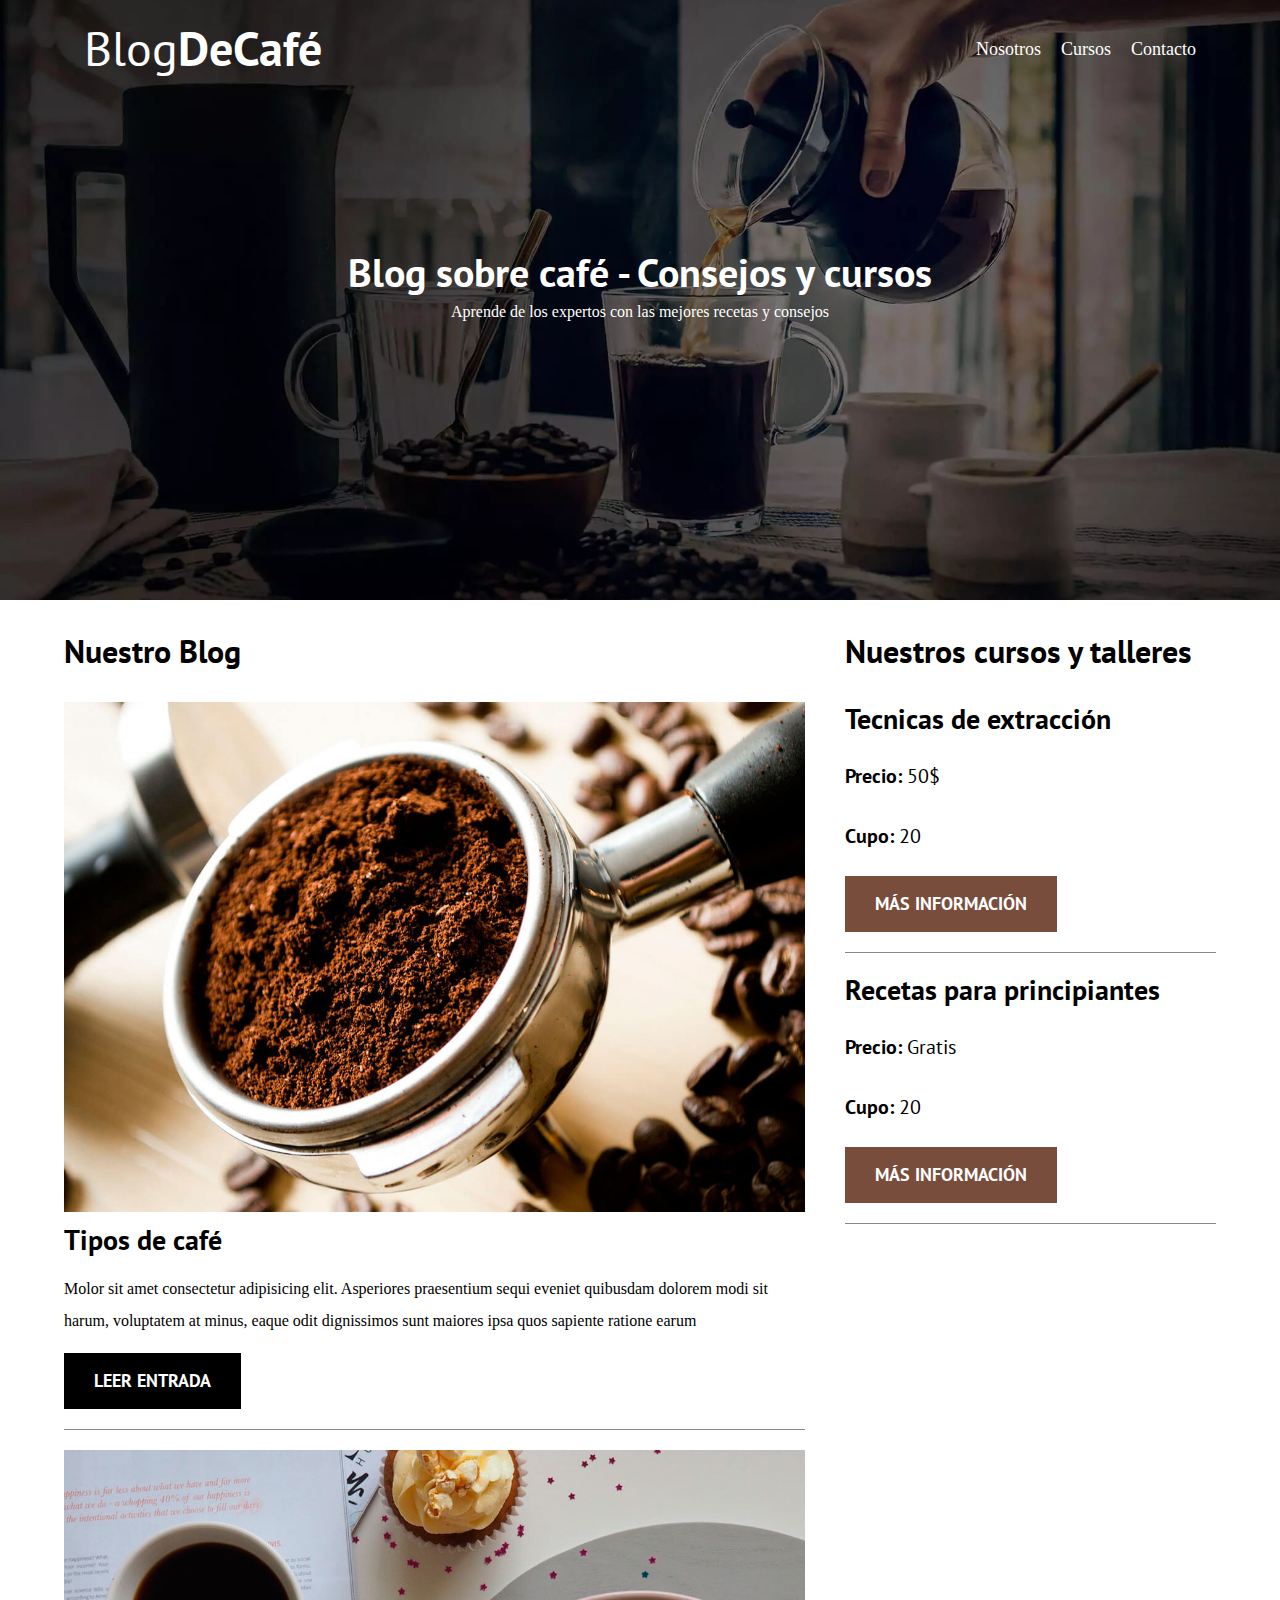
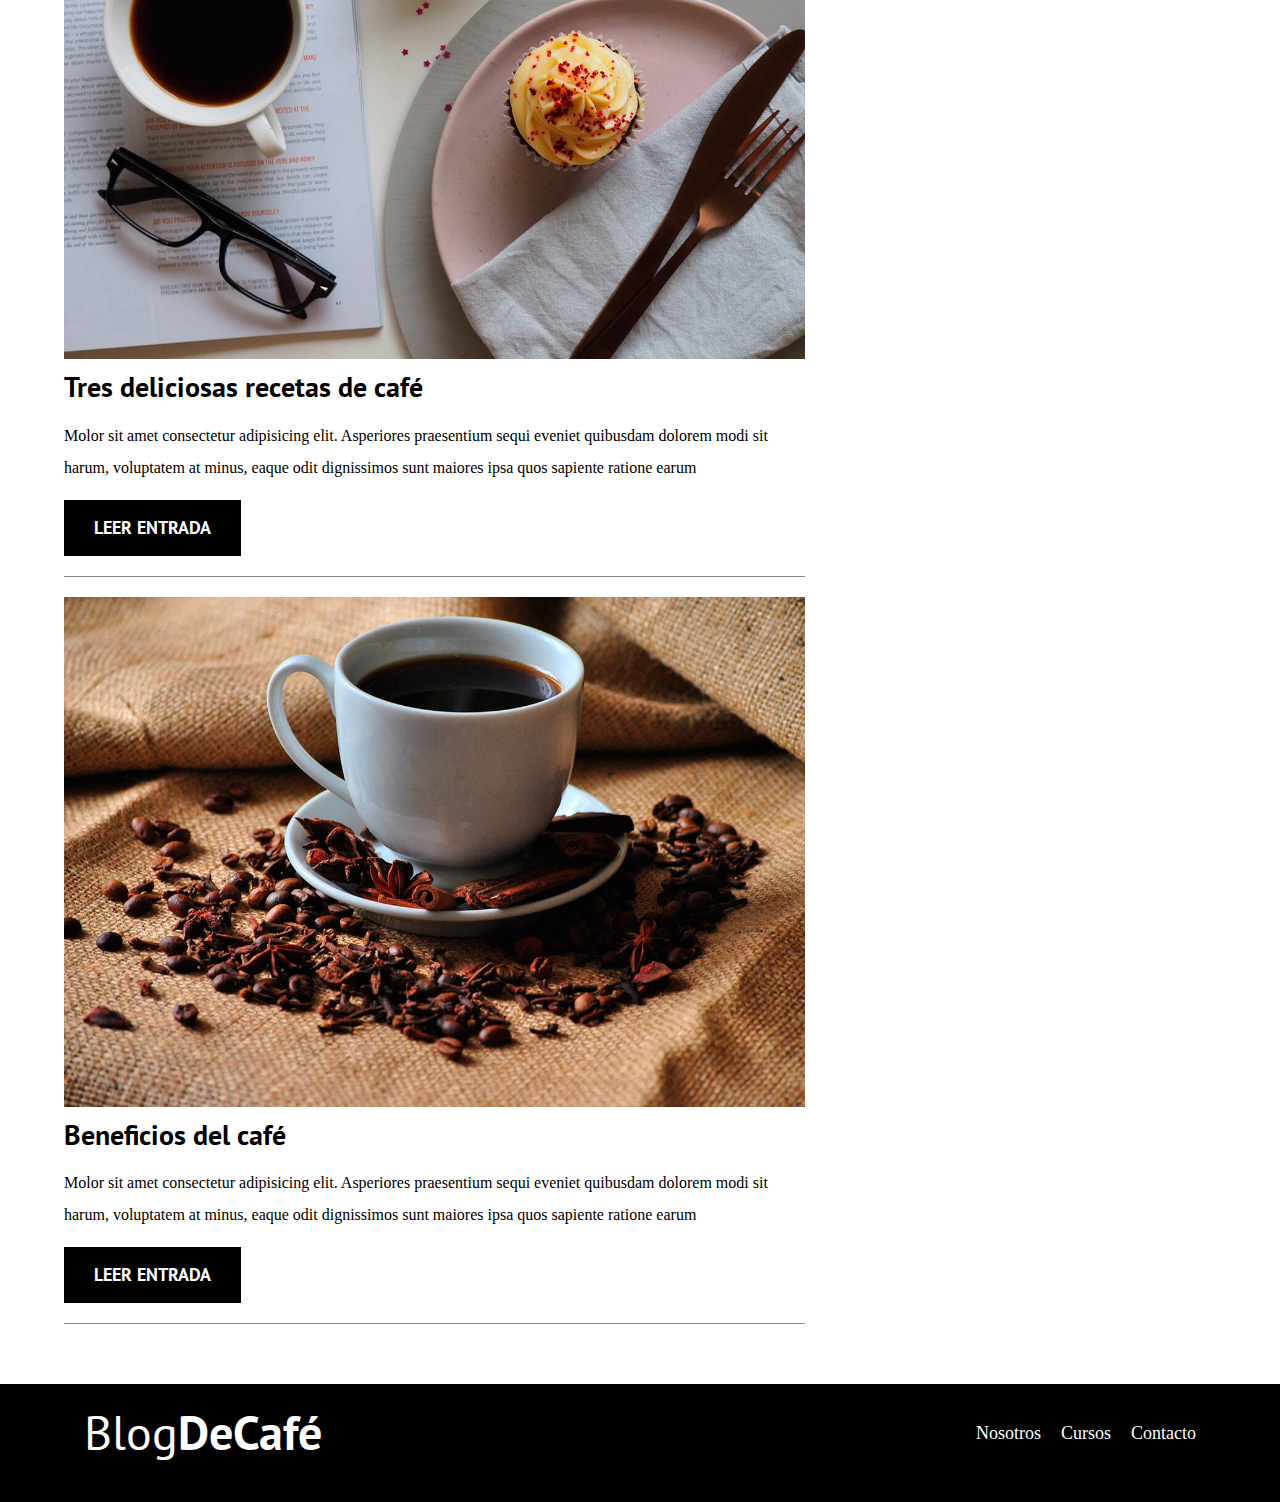
<file: Index.html>
<!DOCTYPE html>
<html lang="en">
<head>
    <meta charset="UTF-8">
    <meta http-equiv="X-UA-Compatible" content="IE=edge">
    <meta name="viewport" content="width=device-width, initial-scale=1.0">
    <title>Hablemos sobre café</title>
    <link rel="preconnect" href="css/normalize.css" as="style">
    <link rel="stylesheet" href="css/normalize.css">
    <link rel="preconnect" href="https://fonts.googleapis.com">
    <link rel="preconnect" href="https://fonts.gstatic.com" crossorigin>
    <link href="https://fonts.googleapis.com/css2?family=Open+Sans&family=PT+Sans:ital,wght@0,700;1,400&display=swap" rel="stylesheet"> 
    <link rel="preconnect" href="css/style.css" as="style">
    <link rel="stylesheet" href="css/style.css">

</head>

<body>
    <header class="header">

        <div class="contenedor">
            <div class="barra">
                <a class="logo" href="Index.html">
                    <h1 class="logo__nombre no-margin centrar-texto">Blog<span class="logo__bold">DeCafé</span></h1>
                </a>
                <nav class="navegacion">
                    <a href="Nosotros.html" class="navegacion__enlace">Nosotros</a>
                    <a href="Cursos.html" class="navegacion__enlace">Cursos</a>
                    <a href="Contacto.html" class="navegacion__enlace">Contacto</a>

                </nav>               
            </div>
        </div>
        
        <div class="header__texto">
            <h2 class="no-margin">Blog sobre café - Consejos y cursos</h2>
            <p class="no-margin">Aprende de los expertos con las mejores recetas y consejos
            </p>

        </div>

    </header>

    <div class="contenedor contenido-principal">
        <main class="blog">
            <h3>Nuestro Blog</h3>

            <article class="entrada">
                <div class="entrada__imagen">
                    <img src="img/blog1.jpg" alt="Imagen Blog">
                </div>

                <div class="entrada__contenido">
                    <h4 class="no-margin">Tipos de café</h4>
                    <p>Molor sit amet consectetur adipisicing elit. Asperiores praesentium sequi eveniet quibusdam dolorem modi sit harum, voluptatem at minus, eaque odit dignissimos sunt maiores ipsa quos sapiente ratione earum</p>
                    <a href="Entrada.html" class="boton boton--primario">Leer entrada</a>
                </div>
            </article>

            <article class="entrada">
                <div class="entrada__imagen">
                    <img src="img/blog2.jpg" alt="Imagen Blog">
                </div>

                <div class="entrada__contenido">
                    <h4 class="no-margin">Tres deliciosas recetas de café</h4>
                    <p>Molor sit amet consectetur adipisicing elit. Asperiores praesentium sequi eveniet quibusdam dolorem modi sit harum, voluptatem at minus, eaque odit dignissimos sunt maiores ipsa quos sapiente ratione earum</p>
                    <a href="Entrada.html" class="boton boton--primario">Leer entrada</a>
                </div>
            </article>

            <article class="entrada">
                <div class="entrada__imagen">
                    <img src="img/blog3.jpg" alt="Imagen Blog">
                </div>

                <div class="entrada__contenido">
                    <h4 class="no-margin">Beneficios del café</h4>
                    <p>Molor sit amet consectetur adipisicing elit. Asperiores praesentium sequi eveniet quibusdam dolorem modi sit harum, voluptatem at minus, eaque odit dignissimos sunt maiores ipsa quos sapiente ratione earum</p>
                    <a href="Entrada.html" class="boton boton--primario">Leer entrada</a>
                </div>
            </article>
        </main>
        <aside class="sidebar">
            <h3>Nuestros cursos y talleres</h3>

            <ul class="cursos no-padding"> <!--lista no numerada - biñetas -->
                <li class="widget-curso">
                    <h4 class="no-margin">Tecnicas de extracción</h4>
                    <p class="widget-curso__label">Precio:
                        <span class="widget-curso__info">50$</span>
                    </p>
                    <p class="widget-curso__label">Cupo:
                        <span class="widget-curso__info">20</span>
                    </p>
                    <a href="Entrada.html" class="boton boton--secundario">Más información</a>
                </li>

                <li class="widget-curso">
                    <h4 class="no-margin">Recetas para principiantes</h4>
                    <p class="widget-curso__label">Precio:
                        <span class="widget-curso__info">Gratis</span>
                    </p>
                    <p class="widget-curso__label">Cupo:
                        <span class="widget-curso__info">20</span>
                    </p>
                    <a href="Entrada.html" class="boton boton--secundario">Más información</a>
                </li>

            </ul>
        </aside>
    </div>
    <footer class="footer">
        <div class="contenedor">
            <div class="barra">
                <a class="logo" href="Index.html">
                    <h1 class="logo__nombre no-margin centrar-texto">Blog<span class="logo__bold">DeCafé</span></h1>
                </a>
                <nav class="navegacion">
                    <a href="Nosotros.html" class="navegacion__enlace">Nosotros</a>
                    <a href="Cursos.html" class="navegacion__enlace">Cursos</a>
                    <a href="Contacto.html" class="navegacion__enlace">Contacto</a>
                </nav>               
            </div>
        </div>        
    </footer>
    
    <script src="js/modernizr.js"></script>
</body>
</html>
</file>
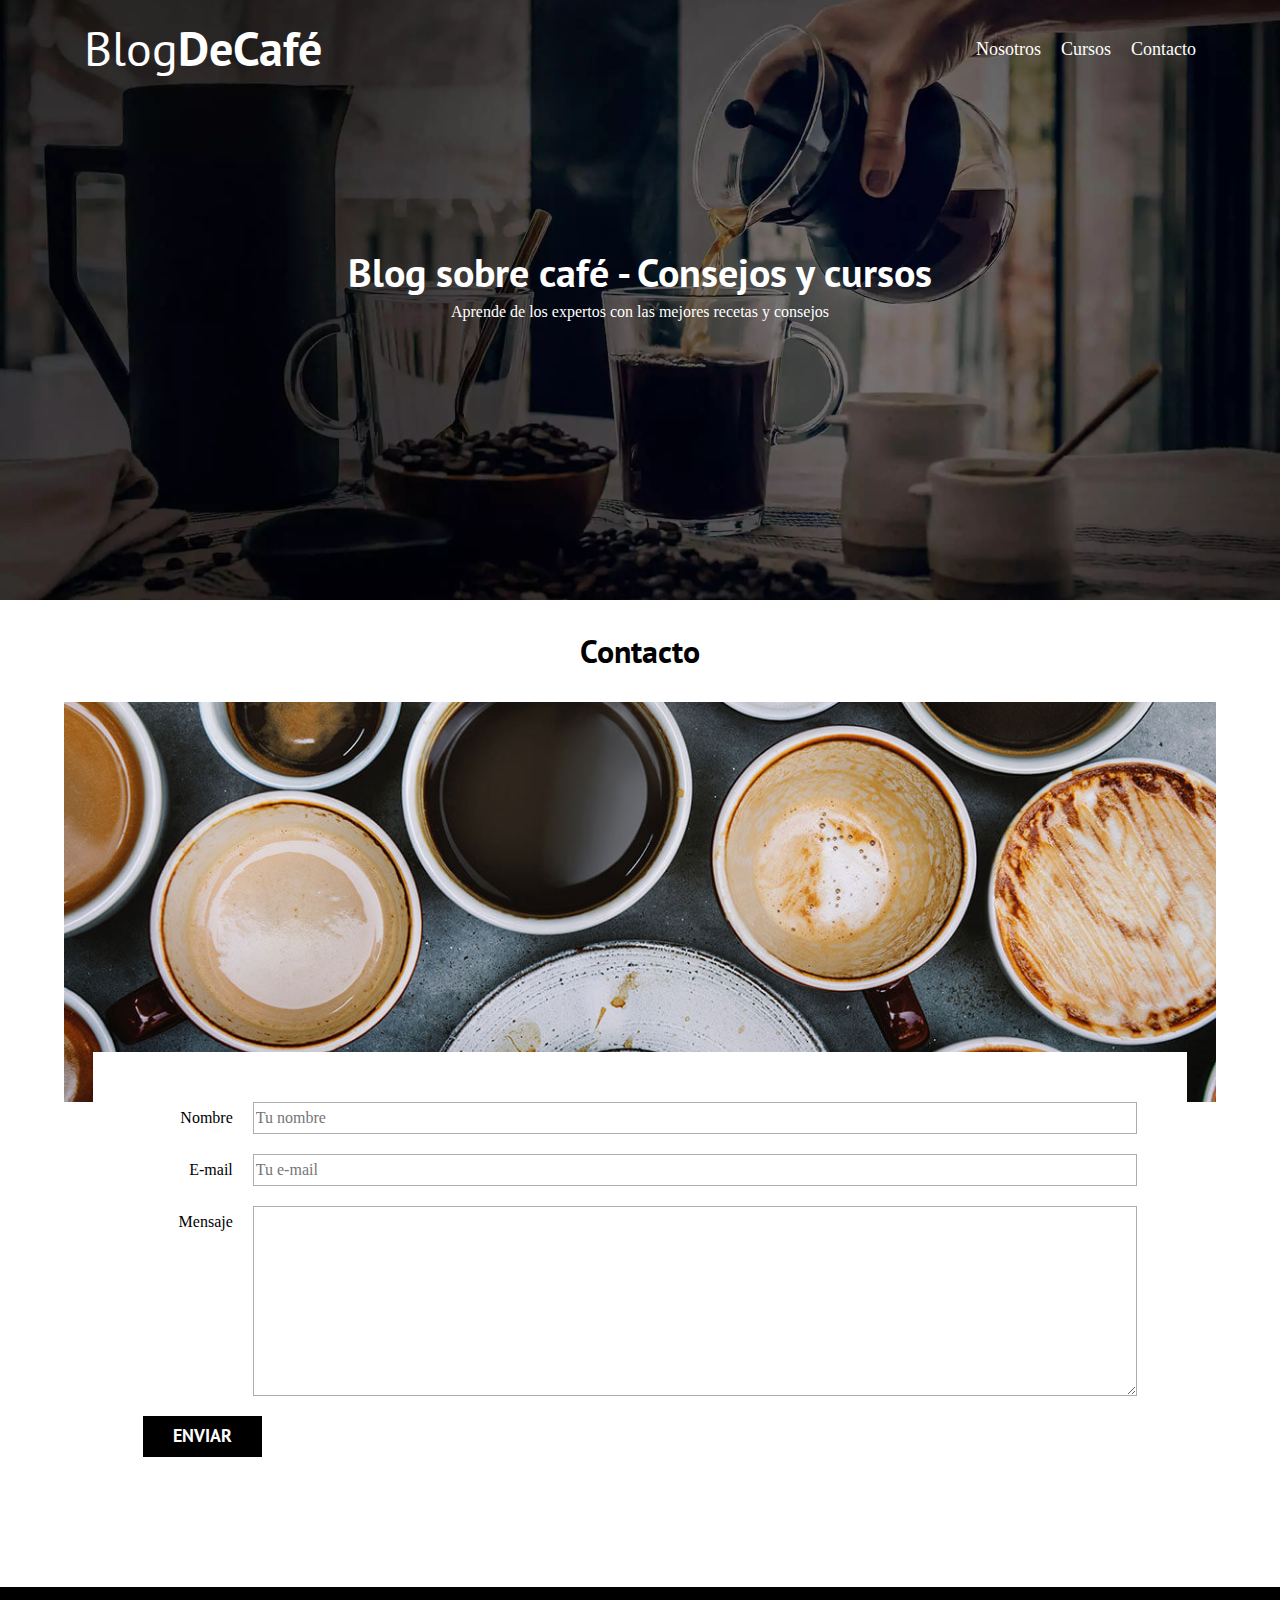
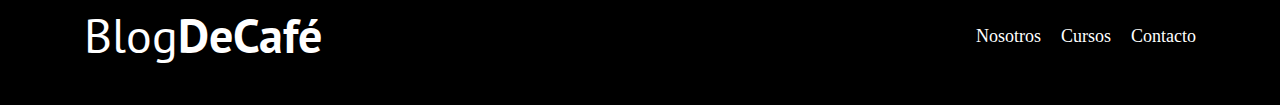
<file: Contacto.html>
<!DOCTYPE html>
<html lang="en">
<head>
    <meta charset="UTF-8">
    <meta http-equiv="X-UA-Compatible" content="IE=edge">
    <meta name="viewport" content="width=device-width, initial-scale=1.0">
    <title>Hablemos sobre café</title>
    <link rel="stylesheet" href="css/normalize.css">
    <link rel="preconnect" href="https://fonts.googleapis.com">
    <link rel="preconnect" href="https://fonts.gstatic.com" crossorigin>
    <link href="https://fonts.googleapis.com/css2?family=Open+Sans&family=PT+Sans:ital,wght@0,700;1,400&display=swap" rel="stylesheet"> 
    <link rel="stylesheet" href="css/style.css">
</head>

<body>
    <header class="header">

        <div class="contenedor">
            <div class="barra">
                <a class="logo" href="Index.html">
                    <h1 class="logo__nombre no-margin centrar-texto">Blog<span class="logo__bold">DeCafé</span></h1>
                </a>
                <nav class="navegacion">
                    <a href="Nosotros.html" class="navegacion__enlace">Nosotros</a>
                    <a href="Cursos.html" class="navegacion__enlace">Cursos</a>
                    <a href="Contacto.html" class="navegacion__enlace">Contacto</a>

                </nav>               
            </div>
        </div>
        
        <div class="header__texto">
            <h2 class="no-margin">Blog sobre café - Consejos y cursos</h2>
            <p class="no-margin">Aprende de los expertos con las mejores recetas y consejos
            </p>

        </div>

    </header>

    <main class="contenedor">
        <h3 class="centrar-texto">Contacto</h3>

        <div class="contacto-bg"></div>

        <form class="formulario">
            <div class="campo">
                <label for="nombre" class="campo__label">Nombre</label>
                <input type="text"  class="campo__field" placeholder="Tu nombre" id="nombre">
            </div>
            <div class="campo">
                <label for="email" class="campo__label">E-mail</label>
                <input type="email" class="campo__field" placeholder="Tu e-mail" id="email">
            </div>
            <div class="campo">
                <label for="mensaje" class="campo__label">Mensaje</label>
                <textarea class="campo__field" id="mensaje" cols="30" rows="10"></textarea>
            </div>
            <div class="campo">
                <input type="submit" value="Enviar" class="boton boton--primario">
            </div>
        </form>
        
        
    </main>
    <footer class="footer">
        <div class="contenedor">
            <div class="barra">
                <a class="logo" href="Index.html">
                    <h1 class="logo__nombre no-margin centrar-texto">Blog<span class="logo__bold">DeCafé</span></h1>
                </a>
                <nav class="navegacion">
                    <a href="Nosotros.html" class="navegacion__enlace">Nosotros</a>
                    <a href="Cursos.html" class="navegacion__enlace">Cursos</a>
                    <a href="Contacto.html" class="navegacion__enlace">Contacto</a>
                </nav>               
            </div>
        </div>        
    </footer>
    
    <script src="js/modernizr.js"></script>
</body>
</html>
</file>
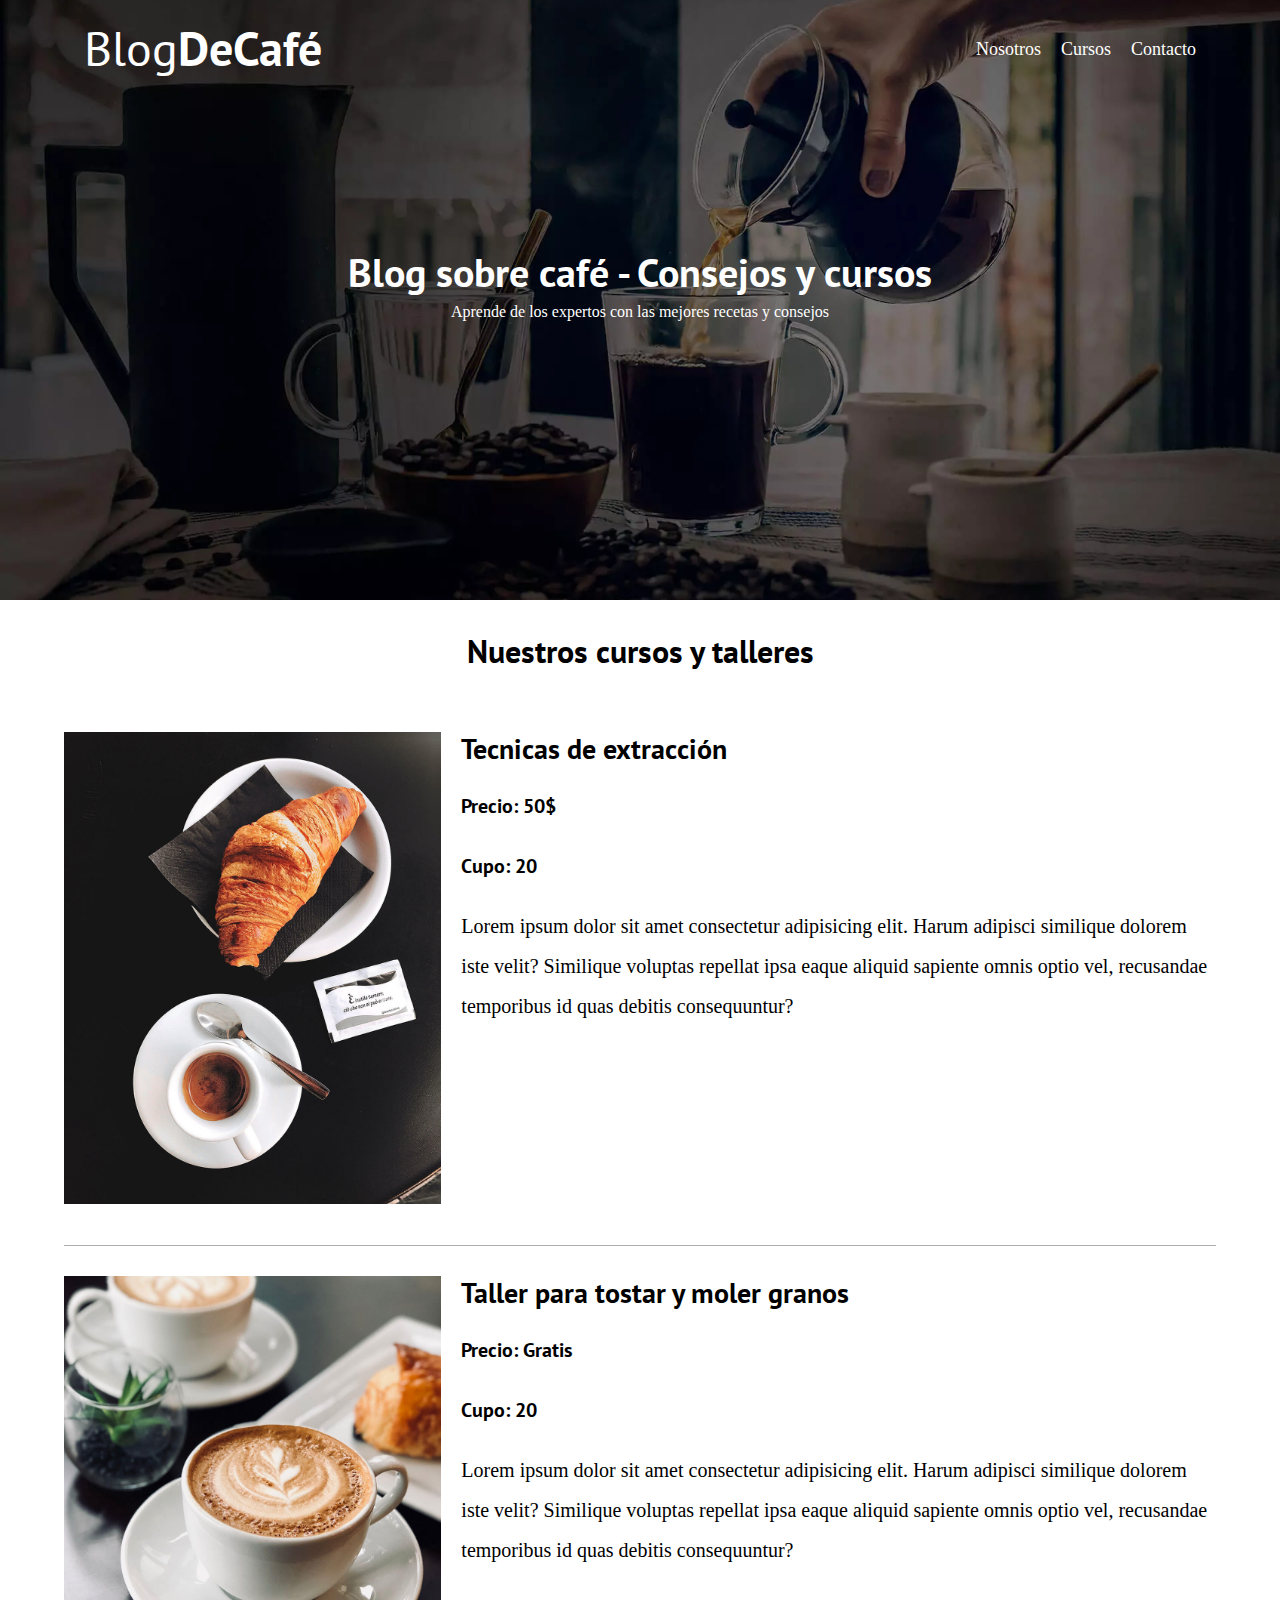
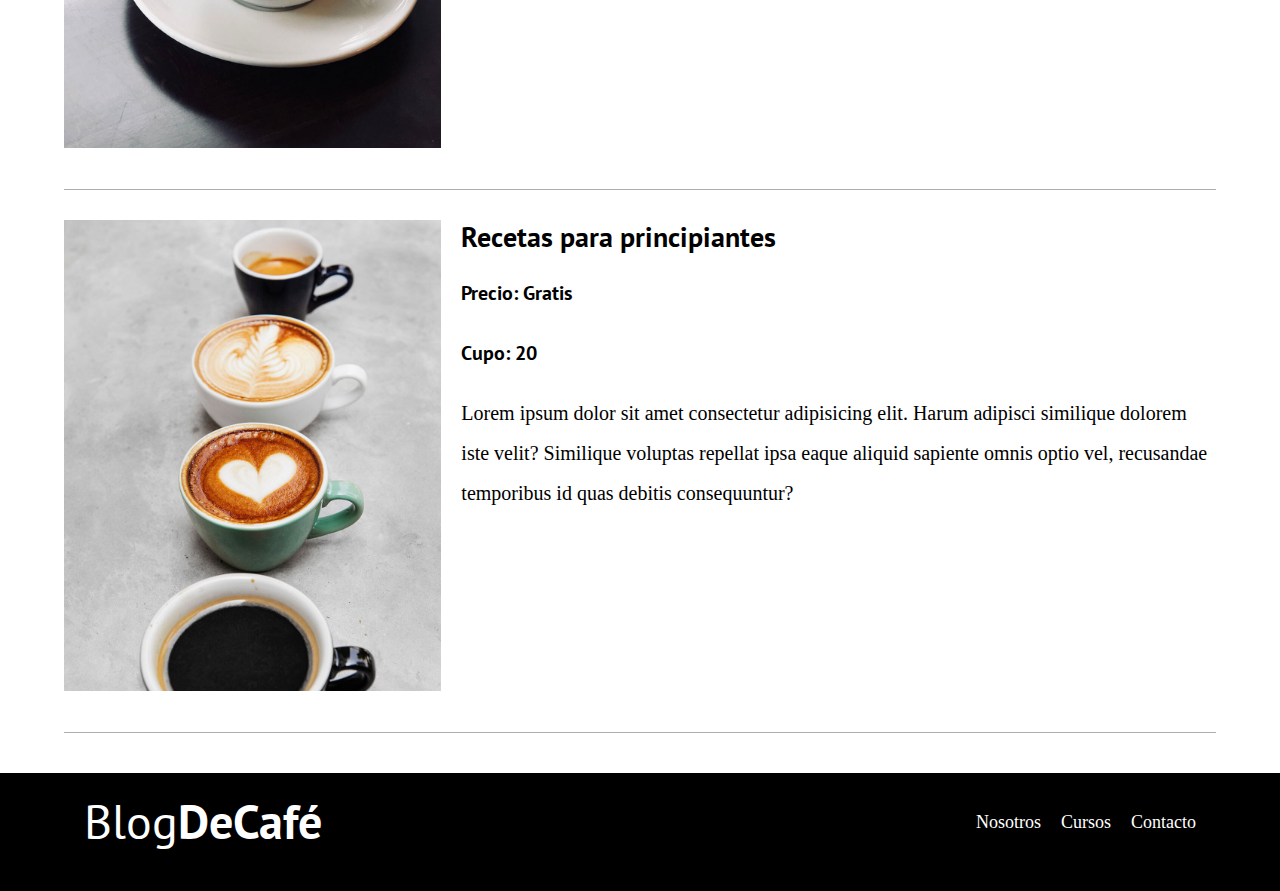
<file: Cursos.html>
<!DOCTYPE html>
<html lang="en">
<head>
    <meta charset="UTF-8">
    <meta http-equiv="X-UA-Compatible" content="IE=edge">
    <meta name="viewport" content="width=device-width, initial-scale=1.0">
    <title>Hablemos sobre café</title>
    <link rel="stylesheet" href="css/normalize.css">
    <link rel="preconnect" href="https://fonts.googleapis.com">
    <link rel="preconnect" href="https://fonts.gstatic.com" crossorigin>
    <link href="https://fonts.googleapis.com/css2?family=Open+Sans&family=PT+Sans:ital,wght@0,700;1,400&display=swap" rel="stylesheet"> 
    <link rel="stylesheet" href="css/style.css">
</head>

<body>
    <header class="header">

        <div class="contenedor">
            <div class="barra">
                <a class="logo" href="Index.html">
                    <h1 class="logo__nombre no-margin centrar-texto">Blog<span class="logo__bold">DeCafé</span></h1>
                </a>
                <nav class="navegacion">
                    <a href="Nosotros.html" class="navegacion__enlace">Nosotros</a>
                    <a href="Cursos.html" class="navegacion__enlace">Cursos</a>
                    <a href="Contacto.html" class="navegacion__enlace">Contacto</a>

                </nav>               
            </div>
        </div>
        
        <div class="header__texto">
            <h2 class="no-margin">Blog sobre café - Consejos y cursos</h2>
            <p class="no-margin">Aprende de los expertos con las mejores recetas y consejos
            </p>

        </div>

    </header>

    <main class="contenedor">
        <h3 class="centrar-texto">Nuestros cursos y talleres</h3>
        
        <div class="curso">
            <div class="curso__imagen">
                <img src="img/curso1.jpg" alt="Imagen del curso 1">
            </div>

            <div class="curso__informacion">
                <h4 class="no-margin">Tecnicas de extracción</h4>
                    <p class="curso__label">Precio: <span class="curso__info">50$</span>
                    </p>
                    <p class="curso__label">Cupo: <span class="curso__info">20</span>
                    </p>
                <p class="curso__descripcion">Lorem ipsum dolor sit amet consectetur adipisicing elit. Harum adipisci similique dolorem iste velit? Similique voluptas repellat ipsa eaque aliquid sapiente omnis optio vel, recusandae temporibus id quas debitis consequuntur?</p>
            </div>
        </div>

        <div class="curso">
            <div class="curso__imagen">
                <img src="img/curso2.jpg" alt="Imagen del curso 1">
            </div>

            <div class="curso__informacion">
                <h4 class="no-margin">Taller para tostar y moler granos</h4>
                    <p class="curso__label">Precio: <span class="curso__info">Gratis</span>
                    </p>
                    <p class="curso__label">Cupo: <span class="curso__info">20</span>
                    </p>
                <p class="curso__descripcion">Lorem ipsum dolor sit amet consectetur adipisicing elit. Harum adipisci similique dolorem iste velit? Similique voluptas repellat ipsa eaque aliquid sapiente omnis optio vel, recusandae temporibus id quas debitis consequuntur?</p>
            </div>
        </div>

        <div class="curso">
            <div class="curso__imagen">
                <img src="img/curso3.jpg" alt="Imagen del curso 1">
            </div>

            <div class="curso__informacion">
                <h4 class="no-margin">Recetas para principiantes</h4>
                    <p class="curso__label">Precio: <span class="curso__info">Gratis</span>
                    </p>
                    <p class="curso__label">Cupo: <span class="curso__info">20</span>
                    </p>
                <p class="curso__descripcion">Lorem ipsum dolor sit amet consectetur adipisicing elit. Harum adipisci similique dolorem iste velit? Similique voluptas repellat ipsa eaque aliquid sapiente omnis optio vel, recusandae temporibus id quas debitis consequuntur?</p>
            </div>
        </div>
        
    </main>
    <footer class="footer">
        <div class="contenedor">
            <div class="barra">
                <a class="logo" href="Index.html">
                    <h1 class="logo__nombre no-margin centrar-texto">Blog<span class="logo__bold">DeCafé</span></h1>
                </a>
                <nav class="navegacion">
                    <a href="Nosotros.html" class="navegacion__enlace">Nosotros</a>
                    <a href="Cursos.html" class="navegacion__enlace">Cursos</a>
                    <a href="Contacto.html" class="navegacion__enlace">Contacto</a>
                </nav>               
            </div>
        </div>        
    </footer>

    <script src="js/modernizr.js"></script>
</body>
</html>
</file>
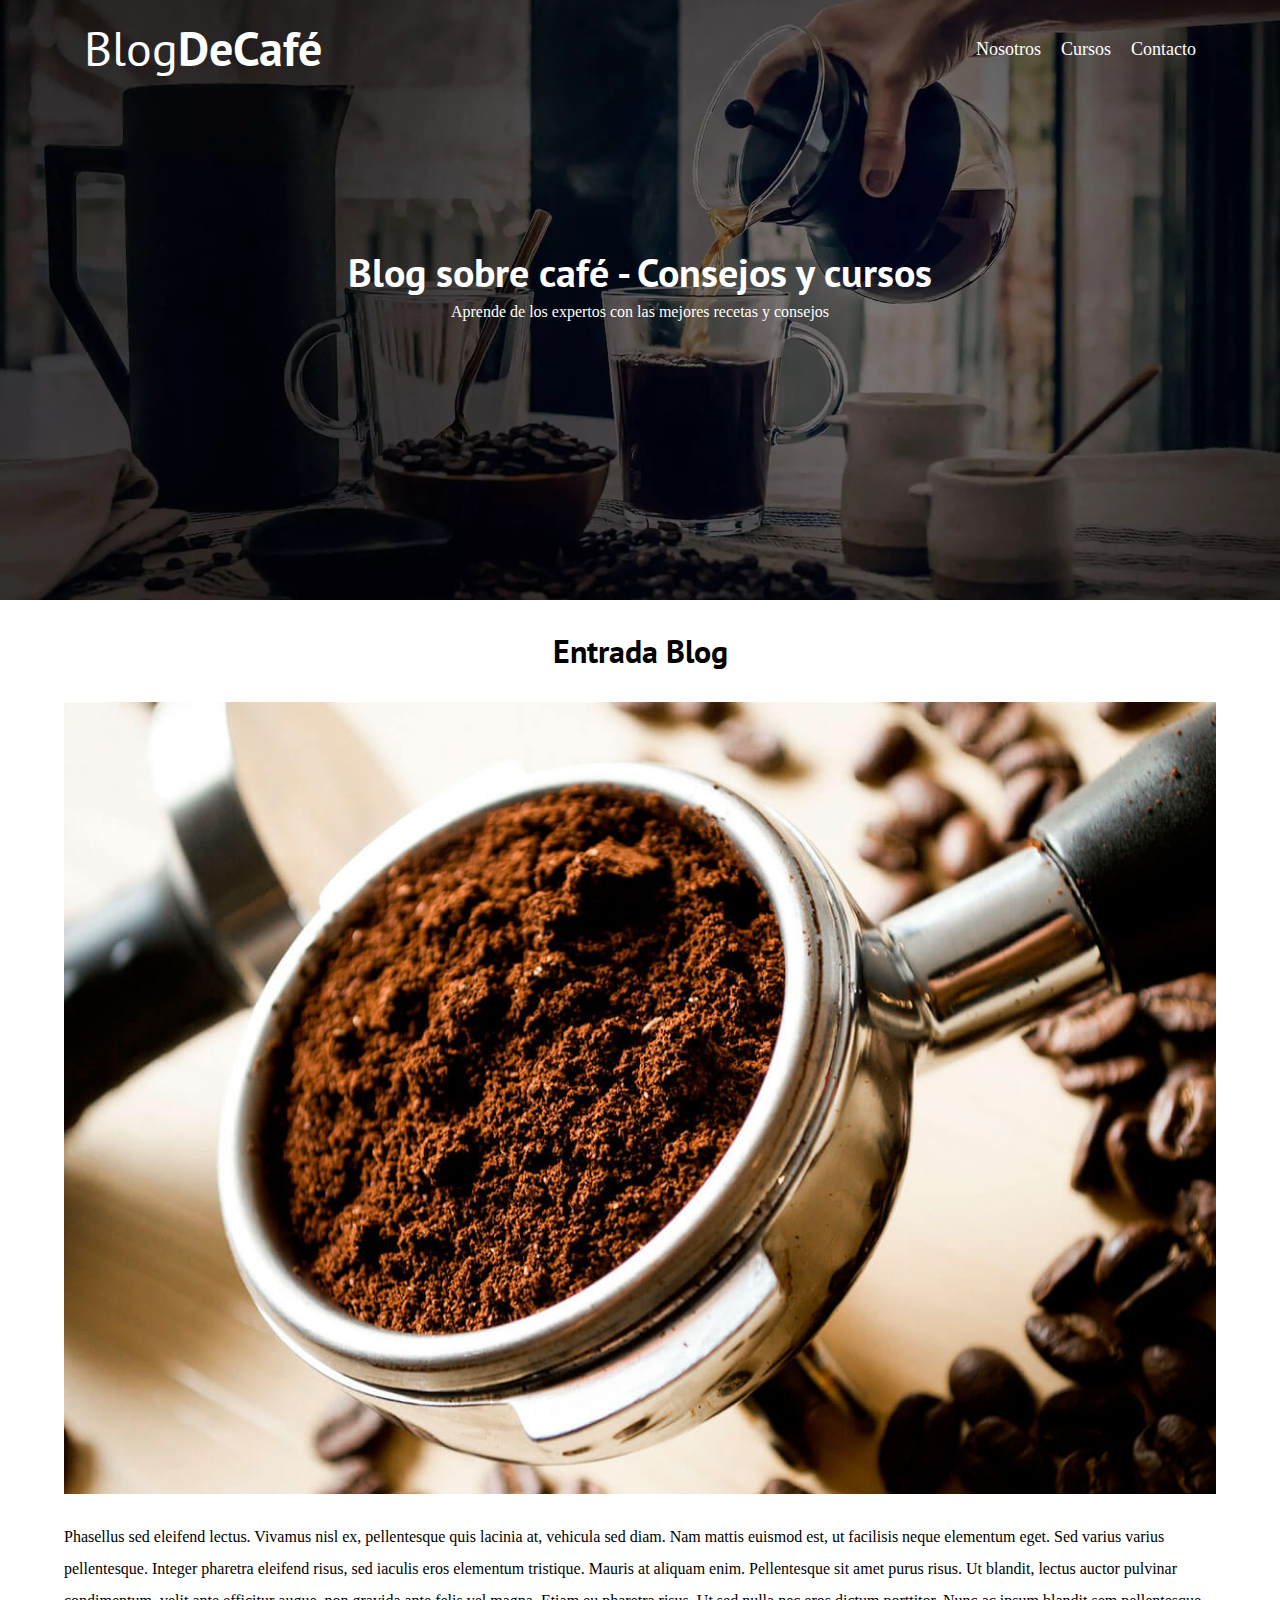
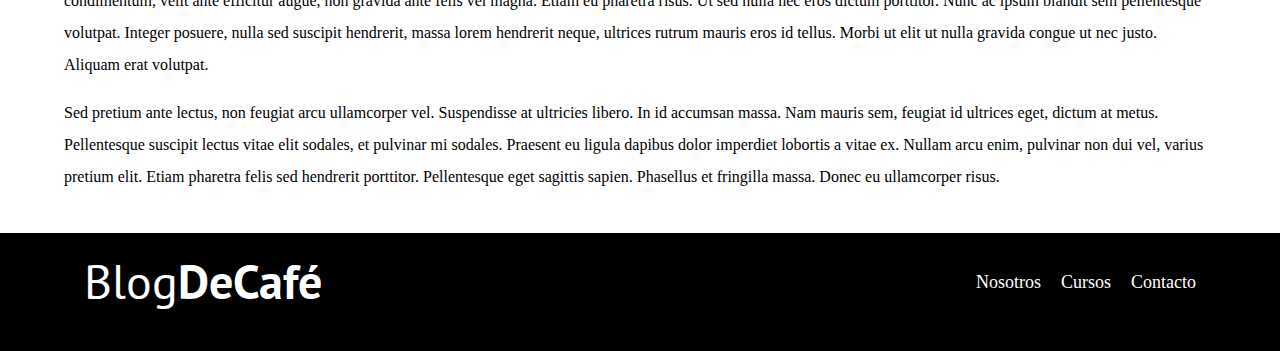
<file: Entrada.html>
<!DOCTYPE html>
<html lang="en">
<head>
    <meta charset="UTF-8">
    <meta http-equiv="X-UA-Compatible" content="IE=edge">
    <meta name="viewport" content="width=device-width, initial-scale=1.0">
    <title>Hablemos sobre café</title>
    <link rel="stylesheet" href="css/normalize.css">
    <link rel="preconnect" href="https://fonts.googleapis.com">
    <link rel="preconnect" href="https://fonts.gstatic.com" crossorigin>
    <link href="https://fonts.googleapis.com/css2?family=Open+Sans&family=PT+Sans:ital,wght@0,700;1,400&display=swap" rel="stylesheet"> 
    <link rel="stylesheet" href="css/style.css">
</head>

<body>
    <header class="header">

        <div class="contenedor">
            <div class="barra">
                <a class="logo" href="Index.html">
                    <h1 class="logo__nombre no-margin centrar-texto">Blog<span class="logo__bold">DeCafé</span></h1>
                </a>
                <nav class="navegacion">
                    <a href="Nosotros.html" class="navegacion__enlace">Nosotros</a>
                    <a href="Cursos.html" class="navegacion__enlace">Cursos</a>
                    <a href="Contacto.html" class="navegacion__enlace">Contacto</a>

                </nav>               
            </div>
        </div>
        
        <div class="header__texto">
            <h2 class="no-margin">Blog sobre café - Consejos y cursos</h2>
            <p class="no-margin">Aprende de los expertos con las mejores recetas y consejos
            </p>

        </div>

    </header>

    <main class="contenedor">
        <h3 class="centrar-texto">Entrada Blog</h3>
        <div class="entrada-blog">
            <div class="entrada-blog__imagen">
                <img src="img/blog1.jpg" alt="Imagen Entrada">
            </div>
            <div class="entrada-blog__texto">
                <p>Phasellus sed eleifend lectus. Vivamus nisl ex, pellentesque quis lacinia at, vehicula sed diam. Nam mattis euismod est, ut facilisis neque elementum eget. Sed varius varius pellentesque. Integer pharetra eleifend risus, sed iaculis eros elementum tristique. Mauris at aliquam enim. Pellentesque sit amet purus risus. Ut blandit, lectus auctor pulvinar condimentum, velit ante efficitur augue, non gravida ante felis vel magna. Etiam eu pharetra risus. Ut sed nulla nec eros dictum porttitor. Nunc ac ipsum blandit sem pellentesque volutpat. Integer posuere, nulla sed suscipit hendrerit, massa lorem hendrerit neque, ultrices rutrum mauris eros id tellus. Morbi ut elit ut nulla gravida congue ut nec justo. Aliquam erat volutpat. </p>
                <p>Sed pretium ante lectus, non feugiat arcu ullamcorper vel. Suspendisse at ultricies libero. In id accumsan massa. Nam mauris sem, feugiat id ultrices eget, dictum at metus. Pellentesque suscipit lectus vitae elit sodales, et pulvinar mi sodales. Praesent eu ligula dapibus dolor imperdiet lobortis a vitae ex. Nullam arcu enim, pulvinar non dui vel, varius pretium elit. Etiam pharetra felis sed hendrerit porttitor. Pellentesque eget sagittis sapien. Phasellus et fringilla massa. Donec eu ullamcorper risus.</p>
            </div>
        </div>
        
    </main>
    <footer class="footer">
        <div class="contenedor">
            <div class="barra">
                <a class="logo" href="Index.html">
                    <h1 class="logo__nombre no-margin centrar-texto">Blog<span class="logo__bold">DeCafé</span></h1>
                </a>
                <nav class="navegacion">
                    <a href="Nosotros.html" class="navegacion__enlace">Nosotros</a>
                    <a href="Cursos.html" class="navegacion__enlace">Cursos</a>
                    <a href="Contacto.html" class="navegacion__enlace">Contacto</a>
                </nav>               
            </div>
        </div>        
    </footer>

    <script src="js/modernizr.js"></script>
</body>
</html>
</file>
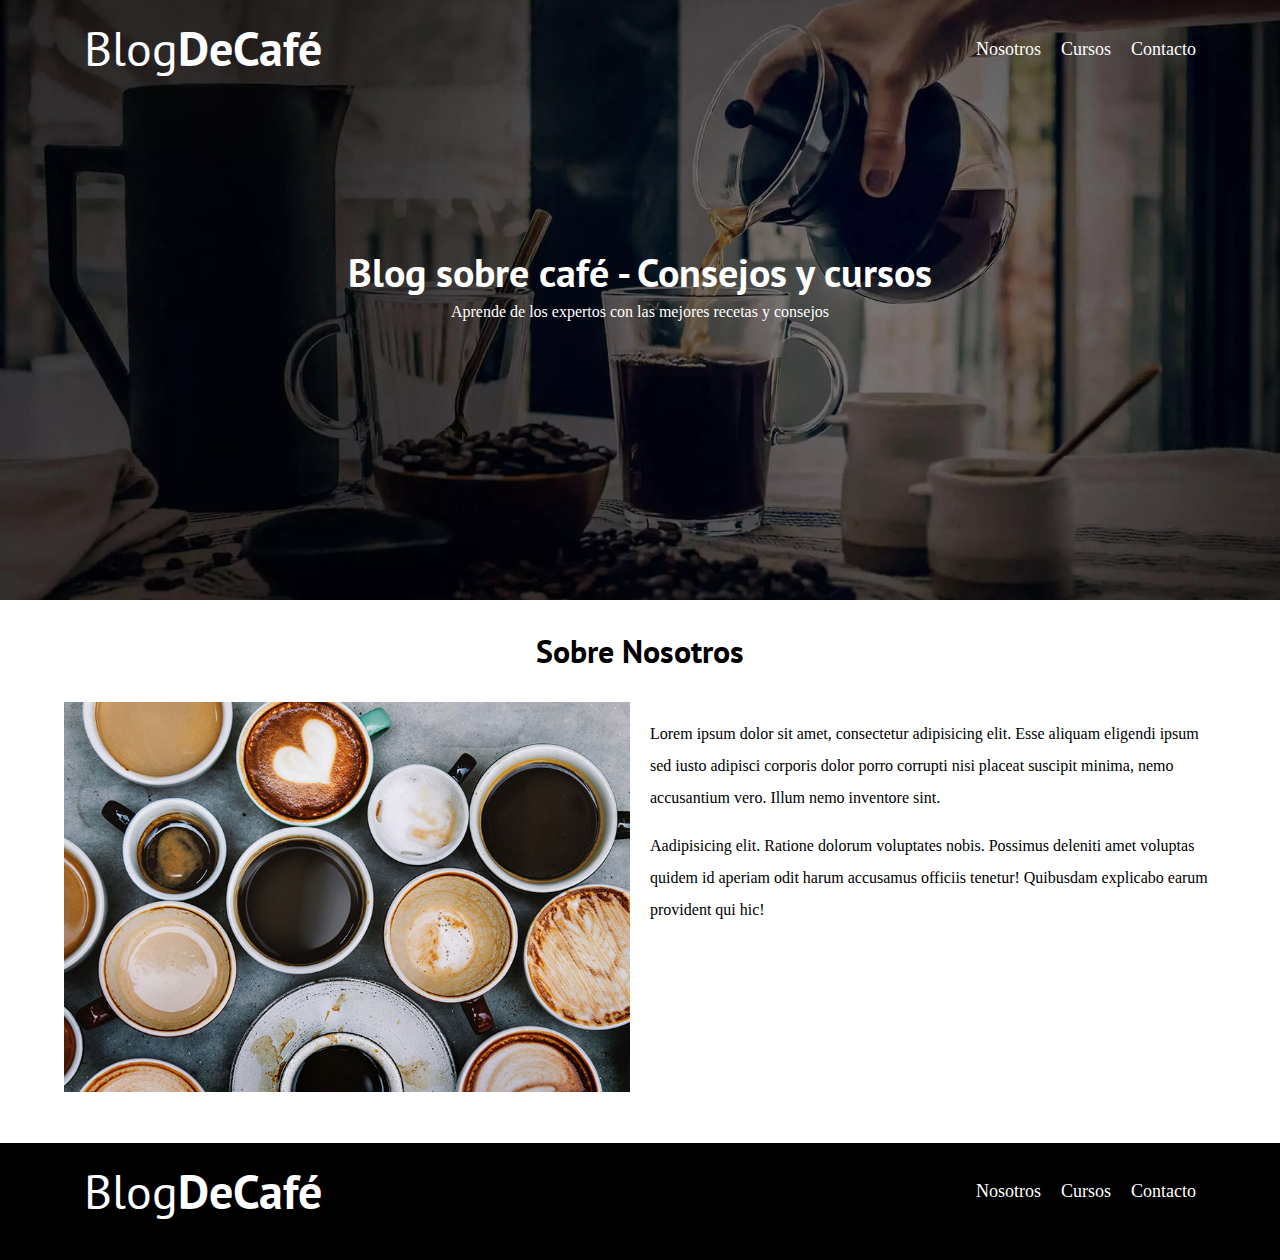
<file: Nosotros.html>
<!DOCTYPE html>
<html lang="en">
<head>
    <meta charset="UTF-8">
    <meta http-equiv="X-UA-Compatible" content="IE=edge">
    <meta name="viewport" content="width=device-width, initial-scale=1.0">
    <title>Hablemos sobre café</title>
    <link rel="stylesheet" href="css/normalize.css">
    <link rel="preconnect" href="https://fonts.googleapis.com">
    <link rel="preconnect" href="https://fonts.gstatic.com" crossorigin>
    <link href="https://fonts.googleapis.com/css2?family=Open+Sans&family=PT+Sans:ital,wght@0,700;1,400&display=swap" rel="stylesheet"> 
    <link rel="stylesheet" href="css/style.css">
</head>

<body>
    <header class="header">

        <div class="contenedor">
            <div class="barra">
                <a class="logo" href="Index.html">
                    <h1 class="logo__nombre no-margin centrar-texto">Blog<span class="logo__bold">DeCafé</span></h1>
                </a>
                <nav class="navegacion">
                    <a href="Nosotros.html" class="navegacion__enlace">Nosotros</a>
                    <a href="Cursos.html" class="navegacion__enlace">Cursos</a>
                    <a href="Contacto.html" class="navegacion__enlace">Contacto</a>

                </nav>               
            </div>
        </div>
        
        <div class="header__texto">
            <h2 class="no-margin">Blog sobre café - Consejos y cursos</h2>
            <p class="no-margin">Aprende de los expertos con las mejores recetas y consejos
            </p>

        </div>

    </header>

    <main class="contenedor">
        <h3 class="centrar-texto">Sobre Nosotros</h3>
        <div class="sobre-nosotros">
            <div class="sobre-nosotros__imagen">
                <img src="img/nosotros.jpg" alt="Imagen nosotros">
            </div>
            <div class="sobre-nosotros__texto">
                <p>Lorem ipsum dolor sit amet, consectetur adipisicing elit. Esse aliquam eligendi ipsum sed iusto adipisci corporis dolor porro corrupti nisi placeat suscipit minima, nemo accusantium vero. Illum nemo inventore sint.</p>
                <p>Aadipisicing elit. Ratione dolorum voluptates nobis. Possimus deleniti amet voluptas quidem id aperiam odit harum accusamus officiis tenetur! Quibusdam explicabo earum provident qui hic!</p>
            </div>
        </div>
        
    </main>
    <footer class="footer">
        <div class="contenedor">
            <div class="barra">
                <a class="logo" href="Index.html">
                    <h1 class="logo__nombre no-margin centrar-texto">Blog<span class="logo__bold">DeCafé</span></h1>
                </a>
                <nav class="navegacion">
                    <a href="Nosotros.html" class="navegacion__enlace">Nosotros</a>
                    <a href="Cursos.html" class="navegacion__enlace">Cursos</a>
                    <a href="Contacto.html" class="navegacion__enlace">Contacto</a>
                </nav>               
            </div>
        </div>        
    </footer>

    <script src="js/modernizr.js"></script>
</body>
</html>
</file>
<file: css/style.css>
:root {
    --fuenteHeading: 'Pt Sans', sans-serif;
    --fuenteParrafos: 'Open Sans' sans-serif;

    --primario: #784d3c;
    --blanco: #fff;
    --negro: #000;
    
}

html {
    box-sizing: border-box;
    font-size: 62.5%; /*1rem=10mpx*/
}
*,*:before, *:after {
    box-sizing: inherit;
}
body {
    font-family: var(--fuenteParrafos);
    font-size: 1.6rem;
    line-height: 2;
}

/*Globales en BEm*/
.contenedor {
    width: min(90%, 128rem);
    margin: 0 auto;
}
a {
    text-decoration: none;
}
h1, h2, h3, h4 {
    font-family: var(--fuenteHeading);
    line-height: 1.2;
}
h1 {
    font-size: 4.8rem;
}
h2 {
    font-size: 4rem;
}
h3 {
    font-size: 3.2rem;
}
h4 {
    font-size: 2.8rem;
}
img {
    max-width: 100%;
}

/*utilidades*/
.no-margin {
    margin: 0;
}
.no-padding {
    padding: 0;
}
.centrar-texto {
    text-align: center;
}

/*header*/
.webp .header {
    background-image: url(../img/banner.webp);
}
.no-webp .header {
    background-image: url(../img/banner.jpg);
}
.header {
    height: 60rem;
    background-size: cover;
    background-size: no-repeat;
    background-position: center center; /*centar imagen al cambiar tamaño */
}
.header__texto {
    text-align: center;
    color: var(--blanco);
    margin-top: 5rem;
}
@media (min-width: 768px) {
    .header__texto {
        margin-top: 15rem;
    }
}

@media (min-width: 768px) {
    .barra {
        display: flex;
        justify-content: space-between; /*para alinear horizontalmente*/
        align-items: center; /*Para alinar verticalmente*/
    }
}
.barra {
    padding: 2rem;
}
.logo {
    color: var(--blanco);
}
.logo__nombre {
    font-weight: normal;
}
.logo__bold {
    font-weight: bolder;
}

.navegacion__enlace {
    display: block;
    text-align: center;
    font-size: 1.8rem;
    color: var(--blanco);
}
@media (min-width: 768px) {
    .navegacion {
        display: flex;
        gap: 2rem;
    }
}

/*contenido principal*/
@media (min-width: 768px) {
    .contenido-principal {
        display: grid;
        grid-template-columns: 2fr 1fr;
        gap: 4rem;
    }
}

.entrada {
    border-bottom: 1px solid #868686fa; /*borde abajo de cada entrada */
    margin-bottom: 2rem;
}
.boton {
    display: block;
    font-family: var(--fuenteHeading);
    color: var(--blanco);
    text-align: center;
    padding: 1rem 3rem;
    font-size: 1.8rem;
    text-transform: uppercase;
    font-weight: bold;
    margin-bottom: 2rem;
    border: none;
}
@media (min-width: 768px) {
    .boton {
        display: inline-block; /*toma el espacio que requiere el boton*/
    }
}
.boton:hover {
    cursor: pointer;
}
.boton--primario {
    background-color: var(--negro);
}
.boton--secundario {
    background-color: var(--primario);
}
.cursos {
    list-style: none;
}
.widget-curso{
    border-bottom: 1px solid #868686fa;
    margin-bottom: 2rem;
}
.widget-curso__label,
.curso__label {
    font-family: var(--fuenteHeading);
    font-weight: bold;
}
.widget-curso__info,
.curso__descripcion {
    font-weight: normal;
}
.widget-curso__label,
.widget-curso__info,
.curso__label,
.curso__descripcion {
    font-size: 2rem;
}

/*footer*/
.footer {
    background-color: var(--negro);
    padding-bottom: 2rem;
    margin-top: 4rem;
}

/* Sobre nosotros */

@media (min-width: 768px) {
    .sobre-nosotros {
        display: grid;
        grid-template-columns: repeat(2, 1fr);
        column-gap: 2rem;
    }
}

/* cursos */
.curso {
    padding: 3rem 0;
    border-bottom: 1px solid #adadad;
}

@media (min-width: 768px) {
    .curso {
        display: grid;
        grid-template-columns: 1fr 2fr;
        column-gap: 2rem;
    }
}

/* contacto */

.contacto-bg {
    background-image: url(../img/contacto.jpg);
    height: 40rem;
    background-size: cover;
    background-repeat: no-repeat;
}

/* formulario*/
.formulario {
    background-color: var(--blanco);
    margin: -5rem auto 0 auto; /*tambien acepta valores negativos, mueve el objeto hacia arriba*/
    width: 95%;
    padding: 5rem;
}
.campo {
    display: flex;
    margin-bottom: 2rem;
    gap: 2rem;
}
.campo__label {
    flex: 0 0 9rem;
    text-align: right;
}
.campo__field {
    flex: 1; /* para tomar todo el espacio disponible si el otro elemento tiene un factor de crecimiento de  0*/
    border: 1px solid #adadad;
}
</file>
